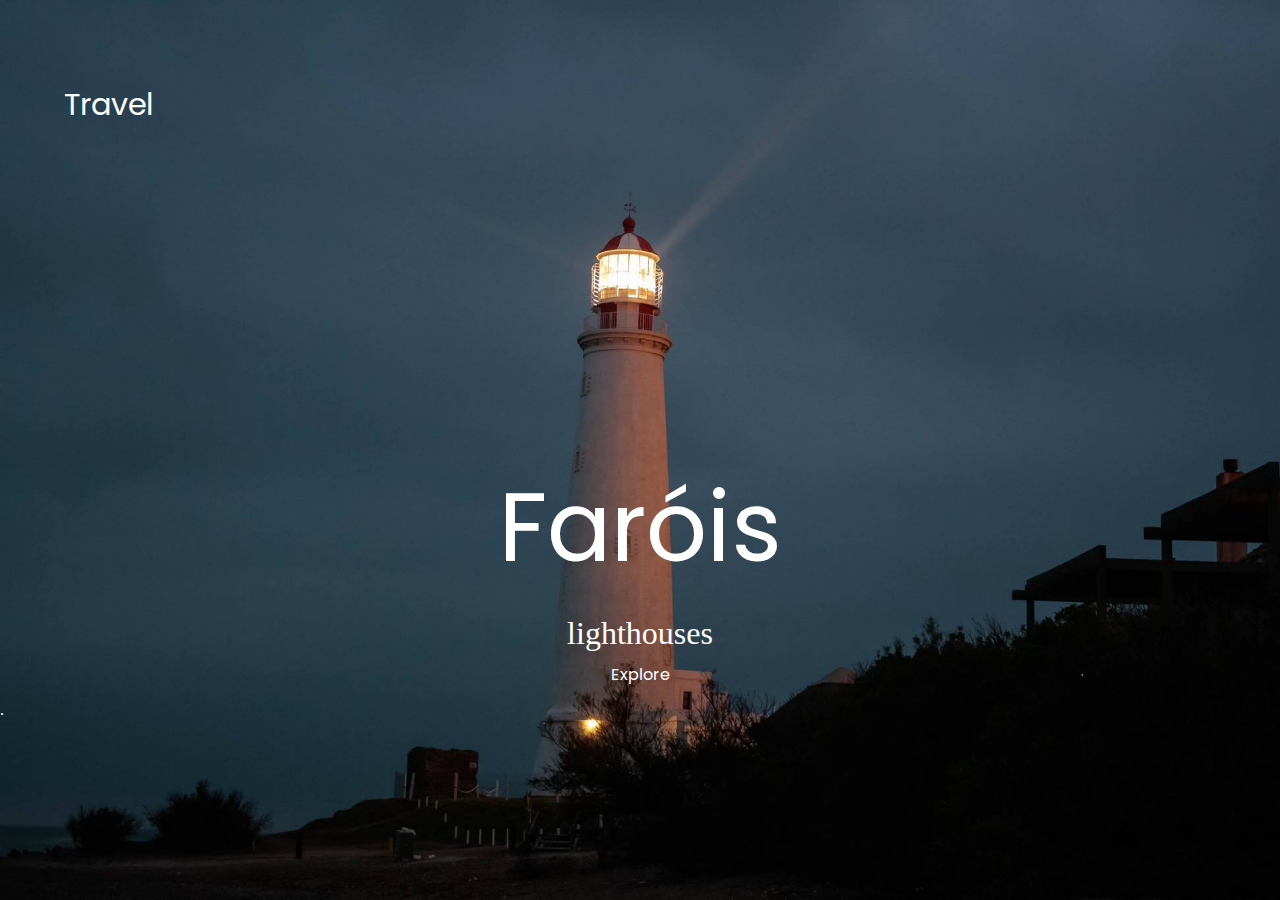
<file: index.html>
<!DOCTYPE html>
<html lang="pt-br">

<head>
    <meta charset="UTF-8">
    <meta http-equiv="X-UA-Compatible" content="IE=edge">
    <meta name="viewport" content="width=device-width, initial-scale=1.0">
    <title> Farois Litoranêos </title>
    <link rel="stylesheet" href="assets/estilos/reset.css">
    <link rel="preconnect" href="https://fonts.googleapis.com">
    <link rel="preconnect" href="https://fonts.gstatic.com" crossorigin>
    <link href="https://fonts.googleapis.com/css2?family=Poppins:wght@300;400;700&display=swap" rel="stylesheet">
    <link rel="preconnect" href="https://fonts.googleapis.com">
    <link rel="preconnect" href="https://fonts.gstatic.com" crossorigin>
    <link rel="stylesheet" href="assets/estilos/principal.css">
    <link rel="stylesheet" href="assets/estilos/base.css">
    <link rel="stylesheet" href="assets/estilos/estilos.css">
</head>

<body class="body">
    <h1 class="travel"> Travel </h1>
    <header>
        <nav class="nav">
            <ul>
                <li class="cabecalho__link">
                    <a href="#"> </a>
                </li>
                <li class="cabecalho__link">
                    <a href=""> </a>
                </li>
            </ul>
        </nav>
    </header>
    <main>
        <section class="painel__meio">
            <p class="painel__farol"> Faróis </p>

        </section>
        <section>
            <p class="painel__farol1"> lighthouses </p>
            <button class="botao"><a href="principal.html"> Explore  </a></button>
        </section>
    </main>
    <footer>
        <div>
            .
        </div>
    </footer>
</body>

</html>
</file>
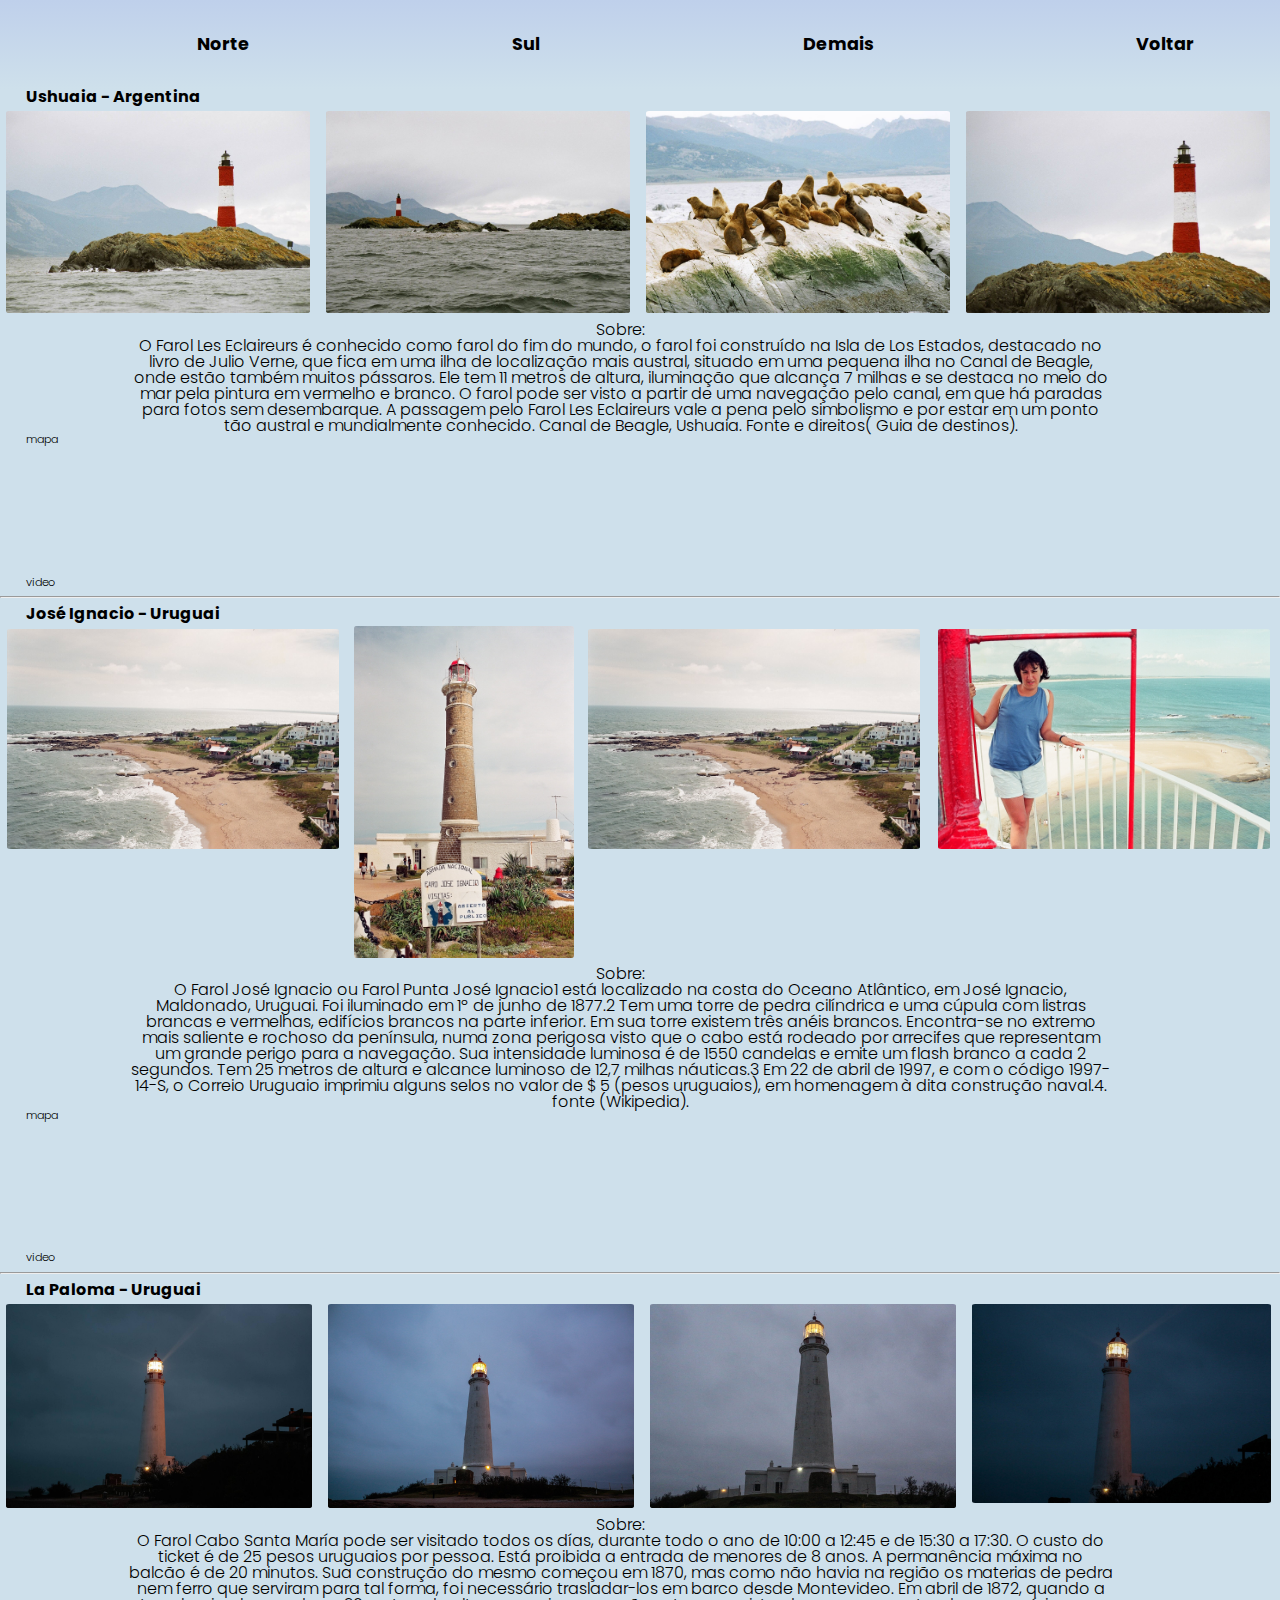
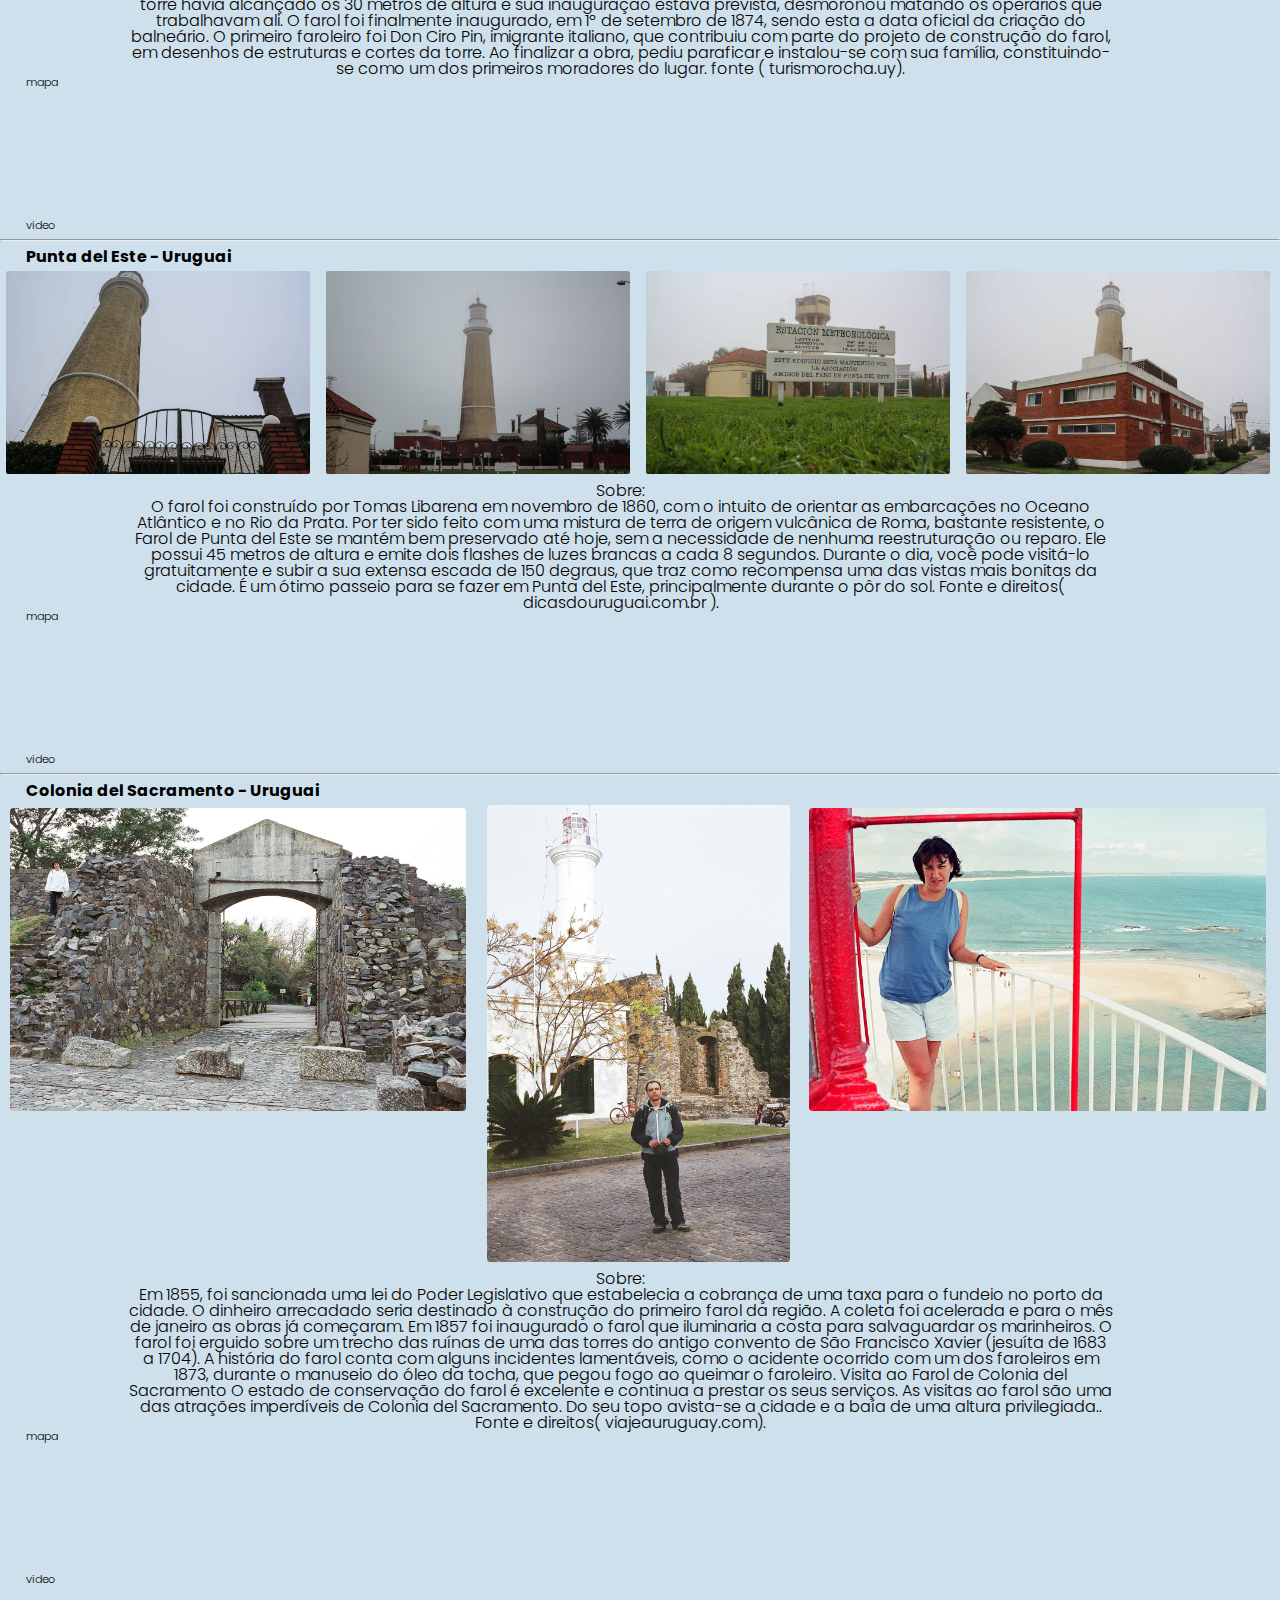
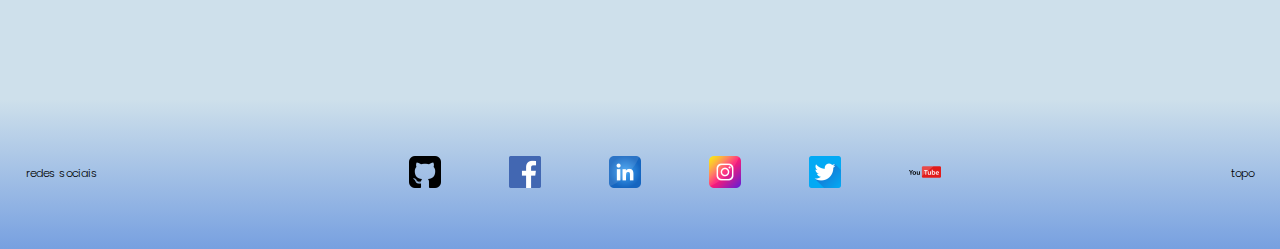
<file: demais.html>
<!DOCTYPE html>
<html lang="pt-br">

<head>
    <meta charset="UTF-8">
    <meta http-equiv="X-UA-Compatible" content="IE=edge">
    <meta name="viewport" content="width=device-width, initial-scale=1.0">
    <title> Farois Litoranêos </title>
    <link rel="stylesheet" href="assets/estilos/reset.css">
    <link rel="preconnect" href="https://fonts.googleapis.com">
    <link rel="preconnect" href="https://fonts.gstatic.com" crossorigin>
    <link href="https://fonts.googleapis.com/css2?family=Poppins:wght@300;400;700&display=swap" rel="stylesheet">
    <link rel="preconnect" href="https://fonts.googleapis.com">
    <link rel="preconnect" href="https://fonts.gstatic.com" crossorigin>
    <link rel="stylesheet" href="assets/estilos/principal.css">
    <link rel="stylesheet" href="assets/estilos/base.css">
    <link rel="stylesheet" href="assets/estilos/estilos.css">

</head>

<body>
    <header class="cabecalho">
        <p class="cabecalho__logo"> </p>
        <a href=" # " class="cabecalho__link"> Norte </a>
        <a href="sul.html" class=" cabecalho__link"> Sul </a>
        <a href="demais.html" class="cabecalho__link"> Demais </a>
        <a href="index.html" class="cabecalho__link"> Voltar </a>
    </header>

    <main class="principal">
        <article>
            <h2 class="principal__titulo"> Ushuaia - Argentina </h2>
            <div class="carrosel">
                <ul>
                    <li>
                        <a href="assets/imgs/argentina/Ushuaia1.jpg"> <img src="assets/imgs/argentina/Ushuaia1.jpg" alt="foto com autor do site" class="principal__imagem1"> </a>
                    </li>
                    <li>
                        <a href="assets/imgs/argentina/Ushuaia2.jpg"> <img src="assets/imgs/argentina/Ushuaia2.jpg" alt="foto com autor do site" class="principal__imagem1"></a>
                    </li>
                    <li>
                        <a href="assets/imgs/argentina/ushuaia4.jpg"><img src="assets/imgs/argentina/ushuaia4.jpg" alt="foto com autor do site" class="principal__imagem1"></a>
                    </li>
                    <li>
                        <a href="assets/imgs/argentina/Ushuaia.jpg"> <img src="assets/imgs/argentina/Ushuaia.jpg" alt="foto com autor do site" class="principal__imagem1"></a>
                    </li>
                </ul>
            </div>
            <p class="principal__texto"> Sobre:<br> O Farol Les Eclaireurs é conhecido como farol do fim do mundo, o farol foi construído na Isla de Los Estados, destacado no livro de Julio Verne, que fica em uma ilha de localização mais austral, situado em uma pequena ilha no Canal
                de Beagle, onde estão também muitos pássaros. Ele tem 11 metros de altura, iluminação que alcança 7 milhas e se destaca no meio do mar pela pintura em vermelho e branco. O farol pode ser visto a partir de uma navegação pelo canal, em que
                há paradas para fotos sem desembarque. A passagem pelo Farol Les Eclaireurs vale a pena pelo simbolismo e por estar em um ponto tão austral e mundialmente conhecido. Canal de Beagle, Ushuaia. Fonte e direitos( Guia de destinos).
            </p>
            <p class="principal__mapavideo"> mapa </p>
            <iframe class="mapa" src="https://www.google.com/maps/embed?pb=!1m14!1m8!1m3!1d4698642.570973746!2d-68.145343!3d-54.898375!3m2!1i1024!2i768!4f13.1!3m3!1m2!1s0x0%3A0x6ed383c9559e2352!2sLes%20%C3%89claireurs%20Lighthouse!5e0!3m2!1sen!2sbr!4v1641430488779!5m2!1sen!2sbr"
                allowfullscreen="" loading="lazy"></iframe>
            <h3 class="principal__mapavideo"> video </h3>
            <hr>

            <h2 class="principal__titulo"> José Ignacio - Uruguai </h2>
            <div class="carrosel">
                <ul>
                    <li>
                        <img src="assets/imgs/uruguai/3.jpg" alt="foto com autor do site" class="principal__imagem1">
                    </li>
                    <li>
                        <img src="assets/imgs/uruguai/1.jpg" alt="foto com autor do site" class="principal__imagem1">
                    </li>
                    <li>
                        <img src="assets/imgs/uruguai/3.jpg" alt="foto com autor do site" class="principal__imagem1">
                    </li>
                    <li>
                        <img src="assets/imgs/uruguai/6.jpg" alt="foto com autor do site" class="principal__imagem1">
                    </li>
                </ul>
            </div>
            <p class="principal__texto"> Sobre:<br> O Farol José Ignacio ou Farol Punta José Ignacio1 está localizado na costa do Oceano Atlântico, em José Ignacio, Maldonado, Uruguai. Foi iluminado em 1º de junho de 1877.2 Tem uma torre de pedra cilíndrica e uma cúpula com listras
                brancas e vermelhas, edifícios brancos na parte inferior. Em sua torre existem três anéis brancos. Encontra-se no extremo mais saliente e rochoso da península, numa zona perigosa visto que o cabo está rodeado por arrecifes que representam
                um grande perigo para a navegação. Sua intensidade luminosa é de 1550 candelas e emite um flash branco a cada 2 segundos. Tem 25 metros de altura e alcance luminoso de 12,7 milhas náuticas.3 Em 22 de abril de 1997, e com o código 1997-14-S,
                o Correio Uruguaio imprimiu alguns selos no valor de $ 5 (pesos uruguaios), em homenagem à dita construção naval.4. fonte (Wikipedia).
            </p>
            <p class="principal__mapavideo">mapa</p>
            <iframe class="mapa" src="https://www.google.com/maps/embed?pb=!1m14!1m8!1m3!1d3274.3924881991616!2d-54.6348406!3d-34.8463641!3m2!1i1024!2i768!4f13.1!3m3!1m2!1s0x9574fac0f561c8bd%3A0x80f039ec75cca458!2sJos%C3%A9%20Ignacio%20Lighthouse!5e0!3m2!1sen!2sbr!4v1641339676060!5m2!1sen!2sbr"
                allowfullscreen="" loading="lazy"></iframe>
            <h3 class="principal__mapavideo"> video </h3>
            <hr>

            <h2 class="principal__titulo"> La Paloma - Uruguai </h2>
            <div class="carrosel">
                <ul>
                    <li>
                        <a href="assets/imgs/fundos/fundo2.jpg"> <img src="assets/imgs/fundos/fundo2.jpg" alt="foto com autor do site" class="principal__imagem1"></a>
                    </li>
                    <li>
                        <a href="assets/imgs/uruguai/lapaloma2.jpg"> <img src="assets/imgs/uruguai/lapaloma2.jpg" alt="foto com autor do site" class="principal__imagem1"></a>
                    </li>
                    <li>
                        <a href="assets/imgs/uruguai/lapaloma3.jpg"> <img src="assets/imgs/uruguai/lapaloma3.jpg" alt="foto com autor do site" class="principal__imagem1"></a>
                    </li>
                    <li>
                        <a href="assets/imgs/uruguai/lapaloma5.jpg"> <img src="assets/imgs/uruguai/lapaloma5.jpg" alt="foto com autor do site" class="principal__imagem1"></a>
                    </li>
                </ul>
            </div>
            <p class="principal__texto"> Sobre:<br> O Farol Cabo Santa María pode ser visitado todos os días, durante todo o ano de 10:00 a 12:45 e de 15:30 a 17:30. O custo do ticket é de 25 pesos uruguaios por pessoa. Está proibida a entrada de menores de 8 anos. A permanência
                máxima no balcão é de 20 minutos. Sua construção do mesmo começou em 1870, mas como não havia na região os materias de pedra nem ferro que serviram para tal forma, foi necessário trasladar-los em barco desde Montevideo. Em abril de 1872,
                quando a torre havia alcançado os 30 metros de altura e sua inauguração estava prevista, desmoronou matando os operários que trabalhavam ali. O farol foi finalmente inaugurado, em 1º de setembro de 1874, sendo esta a data oficial da criação
                do balneário. O primeiro faroleiro foi Don Ciro Pin, imigrante italiano, que contribuiu com parte do projeto de construção do farol, em desenhos de estruturas e cortes da torre. Ao finalizar a obra, pediu paraficar e instalou-se com sua
                família, constituindo-se como um dos primeiros moradores do lugar. fonte ( turismorocha.uy).
            </p>
            <p class="principal__mapavideo">mapa</p>
            <iframe class="mapa" src="https://www.google.com/maps/embed?pb=!1m18!1m12!1m3!1d12752.165090830462!2d-54.16090680529214!3d-34.668392229304864!2m3!1f0!2f0!3f0!3m2!1i1024!2i768!4f13.1!3m3!1m2!1s0x95749cb4d6cf1ed1%3A0xf1a3a95dd9ac6752!2sEl%20Faro%20del%20Cabo%20Santa%20Maria!5e0!3m2!1spt-BR!2sbr!4v1641313140306!5m2!1spt-BR!2sbr"
                width="600" height="450" style="border:0;" allowfullscreen="" loading="lazy"></iframe>

            <h3 class="principal__mapavideo"> video </h3>
            <hr>

            <h2 class="principal__titulo"> Punta del Este - Uruguai </h2>
            <div class="carrosel">
                <ul>
                    <li>
                        <img src="assets/imgs/uruguai/punta1.jpg" alt="a foto com autor do site" class="principal__imagem1">
                    </li>
                    <li>
                        <img src="assets/imgs/uruguai/punta2.jpg" alt="foto com autor do site" class="principal__imagem1">
                    </li>
                    <li>
                        <img src="assets/imgs/uruguai/punta3.jpg" alt="foto com autor do site" class="principal__imagem1">
                    </li>
                    <li>
                        <img src="assets/imgs/uruguai/punta4.jpg" alt="foto com autor do site" class="principal__imagem1">
                    </li>
                </ul>
            </div>
            <p class="principal__texto"> Sobre:<br> O farol foi construído por Tomas Libarena em novembro de 1860, com o intuito de orientar as embarcações no Oceano Atlântico e no Rio da Prata. Por ter sido feito com uma mistura de terra de origem vulcânica de Roma, bastante resistente,
                o Farol de Punta del Este se mantém bem preservado até hoje, sem a necessidade de nenhuma reestruturação ou reparo. Ele possui 45 metros de altura e emite dois flashes de luzes brancas a cada 8 segundos. Durante o dia, você pode visitá-lo
                gratuitamente e subir a sua extensa escada de 150 degraus, que traz como recompensa uma das vistas mais bonitas da cidade. É um ótimo passeio para se fazer em Punta del Este, principalmente durante o pôr do sol. Fonte e direitos( dicasdouruguai.com.br
                ).
            </p>
            <p class="principal__mapavideo"> mapa </p>
            <iframe class="mapa" src="https://www.google.com/maps/embed?pb=!1m18!1m12!1m3!1d3269.5104637060563!2d-54.953816484342376!3d-34.96887648441822!2m3!1f0!2f0!3f0!3m2!1i1024!2i768!4f13.1!3m3!1m2!1s0x95750579880dca47%3A0xb77e9602206c0e0a!2sFaro%20de%20Punta%20del%20Este!5e0!3m2!1sen!2sbr!4v1641611494979!5m2!1sen!2sbr"
                width="400" height="300" style="border:0;" allowfullscreen="" loading="lazy"></iframe>

            <h3 class="principal__mapavideo"> video </h3>
            <hr>

            <h2 class="principal__titulo"> Colonia del Sacramento - Uruguai </h2>
            <div class="carrosel">
                <ul>
                    <li>
                        <img src="assets/imgs/uruguai/5.jpg" alt="foto com autor do site" class="principal__imagem1">
                    </li>
                    <li>
                        <img src="assets/imgs/uruguai/4.jpg" alt="foto com autor do site" class="principal__imagem1">
                    </li>
                    <li>
                        <img src="assets/imgs/uruguai/6.jpg" alt="foto com autor do site" class="principal__imagem1">
                    </li>
                </ul>
            </div>
            <p class="principal__texto"> Sobre:<br> Em 1855, foi sancionada uma lei do Poder Legislativo que estabelecia a cobrança de uma taxa para o fundeio no porto da cidade. O dinheiro arrecadado seria destinado à construção do primeiro farol da região. A coleta foi acelerada
                e para o mês de janeiro as obras já começaram. Em 1857 foi inaugurado o farol que iluminaria a costa para salvaguardar os marinheiros. O farol foi erguido sobre um trecho das ruínas de uma das torres do antigo convento de São Francisco
                Xavier (jesuíta de 1683 a 1704). A história do farol conta com alguns incidentes lamentáveis, como o acidente ocorrido com um dos faroleiros em 1873, durante o manuseio do óleo da tocha, que pegou fogo ao queimar o faroleiro. Visita ao
                Farol de Colonia del Sacramento O estado de conservação do farol é excelente e continua a prestar os seus serviços. As visitas ao farol são uma das atrações imperdíveis de Colonia del Sacramento. Do seu topo avista-se a cidade e a baía
                de uma altura privilegiada.. Fonte e direitos( viajeauruguay.com).
            </p>
            <p class="principal__mapavideo"> mapa </p>
            <iframe class="mapa" src="https://www.google.com/maps/embed?pb=!1m18!1m12!1m3!1d3289.220913610736!2d-57.854687784773816!3d-34.47191968049393!2m3!1f0!2f0!3f0!3m2!1i1024!2i768!4f13.1!3m3!1m2!1s0x95a3125cb88d65e7%3A0x677c7ec2aa26e4c8!2sColonia%20del%20Sacramento%20Lighthouse!5e0!3m2!1sen!2sbr!4v1641684875905!5m2!1sen!2sbr"
                allowfullscreen="" loading="lazy"></iframe>

            <h3 class="principal__mapavideo"> video </h3>
        </article>

        <footer class="rodape">
            <h3 class="rodape__texto"> redes sociais </h3>
            <section class="rodape__menu">

                <a href="https://github.com/edineves "> <img src="assets/imgs/redesSociais/github.png " class="rodape__RedesSociais "> </a>
                <a href="https://www.facebook.com/profile.php?id=100000779448471 "> <img src="assets/imgs/redesSociais/facebook.png " class="rodape__RedesSociais "> </a>
                <a href="https://www.linkedin.com/in/edison-neves-406150131/ "><img src="assets/imgs/redesSociais/linkedin.png " class="rodape__RedesSociais "></a>
                <a href="https://instagram.com/edinesoa?utm_medium=copy_link "> <img src="assets/imgs/redesSociais/instagram.png " class="rodape__RedesSociais "> </a>
                <a href="https://twitter.com/edineves "> <img src="assets/imgs/redesSociais/twiter.png " class="rodape__RedesSociais "> </a>
                <a href="https://www.youtube.com/channel/UCavJWexawaNMNwokQ8zUPyA "><img src="assets/imgs/redesSociais/youtube.png " class="rodape__RedesSociais "></a>

            </section>
            <a class="rodape__topo" href="demais.html"> topo </a>
        </footer>
    </main>
</body>

</html>
</file>
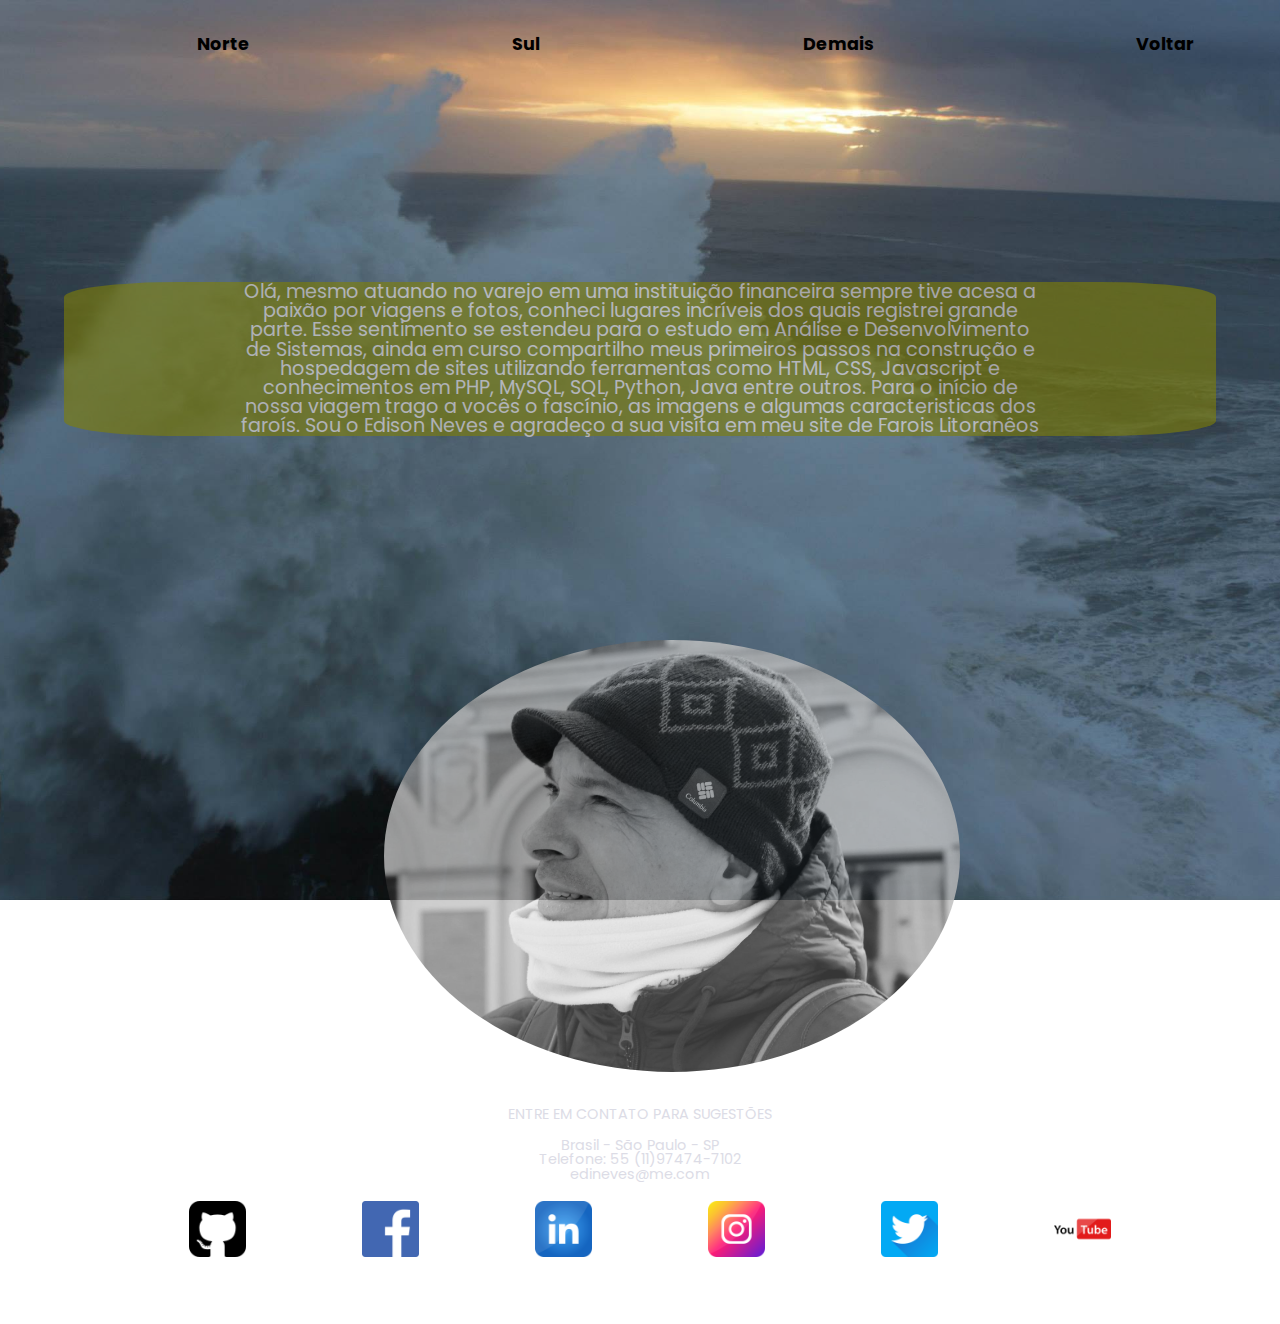
<file: principal.html>
<!DOCTYPE html>
<html lang="pt-br">

<head>
    <meta charset="UTF-8">
    <meta http-equiv="X-UA-Compatible" content="IE=edge">
    <meta name="viewport" content="width=device-width, initial-scale=1.0">
    <title> Farois Litoranêos </title>
    <link rel="stylesheet" href="assets/estilos/reset.css">
    <link rel="preconnect" href="https://fonts.googleapis.com">
    <link rel="preconnect" href="https://fonts.gstatic.com" crossorigin>
    <link href="https://fonts.googleapis.com/css2?family=Poppins:wght@300;400;700&display=swap" rel="stylesheet">
    <link rel="preconnect" href="https://fonts.googleapis.com">
    <link rel="preconnect" href="https://fonts.gstatic.com" crossorigin>
    <link rel="stylesheet" href="assets/estilos/principal.css">
    <link rel="stylesheet" href="assets/estilos/base.css">
    <link rel="stylesheet" href="assets/estilos/estilos.css">
</head>

<body class="corpo">
    <header class="cabecalhoPrincipal">
        <p class="cabecalho__logo"> </p>
        <a href=" # " class="cabecalho__link">Norte</a>
        <a href="sul.html" class=" cabecalho__link">Sul</a>
        <a href="demais.html" class="cabecalho__link">Demais</a>
        <a href="principal.html" class="cabecalho__link">Voltar</a>
    </header>

    <main>
        <article class=" principal__titulo__1">
            <p class="principal__texto__1"> Olá, mesmo atuando no varejo em uma instituição financeira sempre tive acesa a paixão por viagens e fotos, conheci lugares incríveis dos quais registrei grande parte. Esse sentimento se estendeu para o estudo em Análise e Desenvolvimento de
                Sistemas, ainda em curso compartilho meus primeiros passos na construção e hospedagem de sites utilizando ferramentas como HTML, CSS, Javascript e conhecimentos em PHP, MySQL, SQL, Python, Java entre outros. Para o início de nossa viagem
                trago a vocês o fascínio, as imagens e algumas caracteristicas dos faroís. Sou o Edison Neves e agradeço a sua visíta em meu site de Farois Litoranêos </p>
        </article>

        <img src="assets/imgs/edi.jpg" alt=" " class="principal__imagem__1">


        <section class="contato__1">
            <p class="contato__titulo__1"> Entre em contato para sugestões </p>
            <address>                   
                   <article>
                        <p> Brasil - São Paulo - SP </p>
                       <p><a href="tel:+5511974747102">Telefone: 55 (11)97474-7102 </a>
                        <br><a href="edineves@me.com">edineves@me.com</a></p>
                   </article>                  
               </address>
        </section>

        <footer class="rodapePrincipal">
            <section class="rodapeContainer">
                <a href="https://github.com/edineves"> <img src="assets/imgs/redesSociais/github.png" class="rodape__RedesSociais"> </a>
                <a href="https://www.facebook.com/profile.php?id=100000779448471"> <img src="assets/imgs/redesSociais/facebook.png" class="rodape__RedesSociais"> </a>
                <a href="https://www.linkedin.com/in/edison-neves-406150131/"><img src="assets/imgs/redesSociais/linkedin.png" class="rodape__RedesSociais"></a>
                <a href="https://instagram.com/edinesoa?utm_medium=copy_link"> <img src="assets/imgs/redesSociais/instagram.png" class="rodape__RedesSociais"> </a>
                <a href="https://twitter.com/edineves"> <img src="assets/imgs/redesSociais/twiter.png" class="rodape__RedesSociais"> </a>
                <a href="https://www.youtube.com/channel/UCavJWexawaNMNwokQ8zUPyA"><img src="assets/imgs/redesSociais/youtube.png" class="rodape__RedesSociais"></a>
            </section>
        </footer>

    </main>
</body>

</html>
</file>
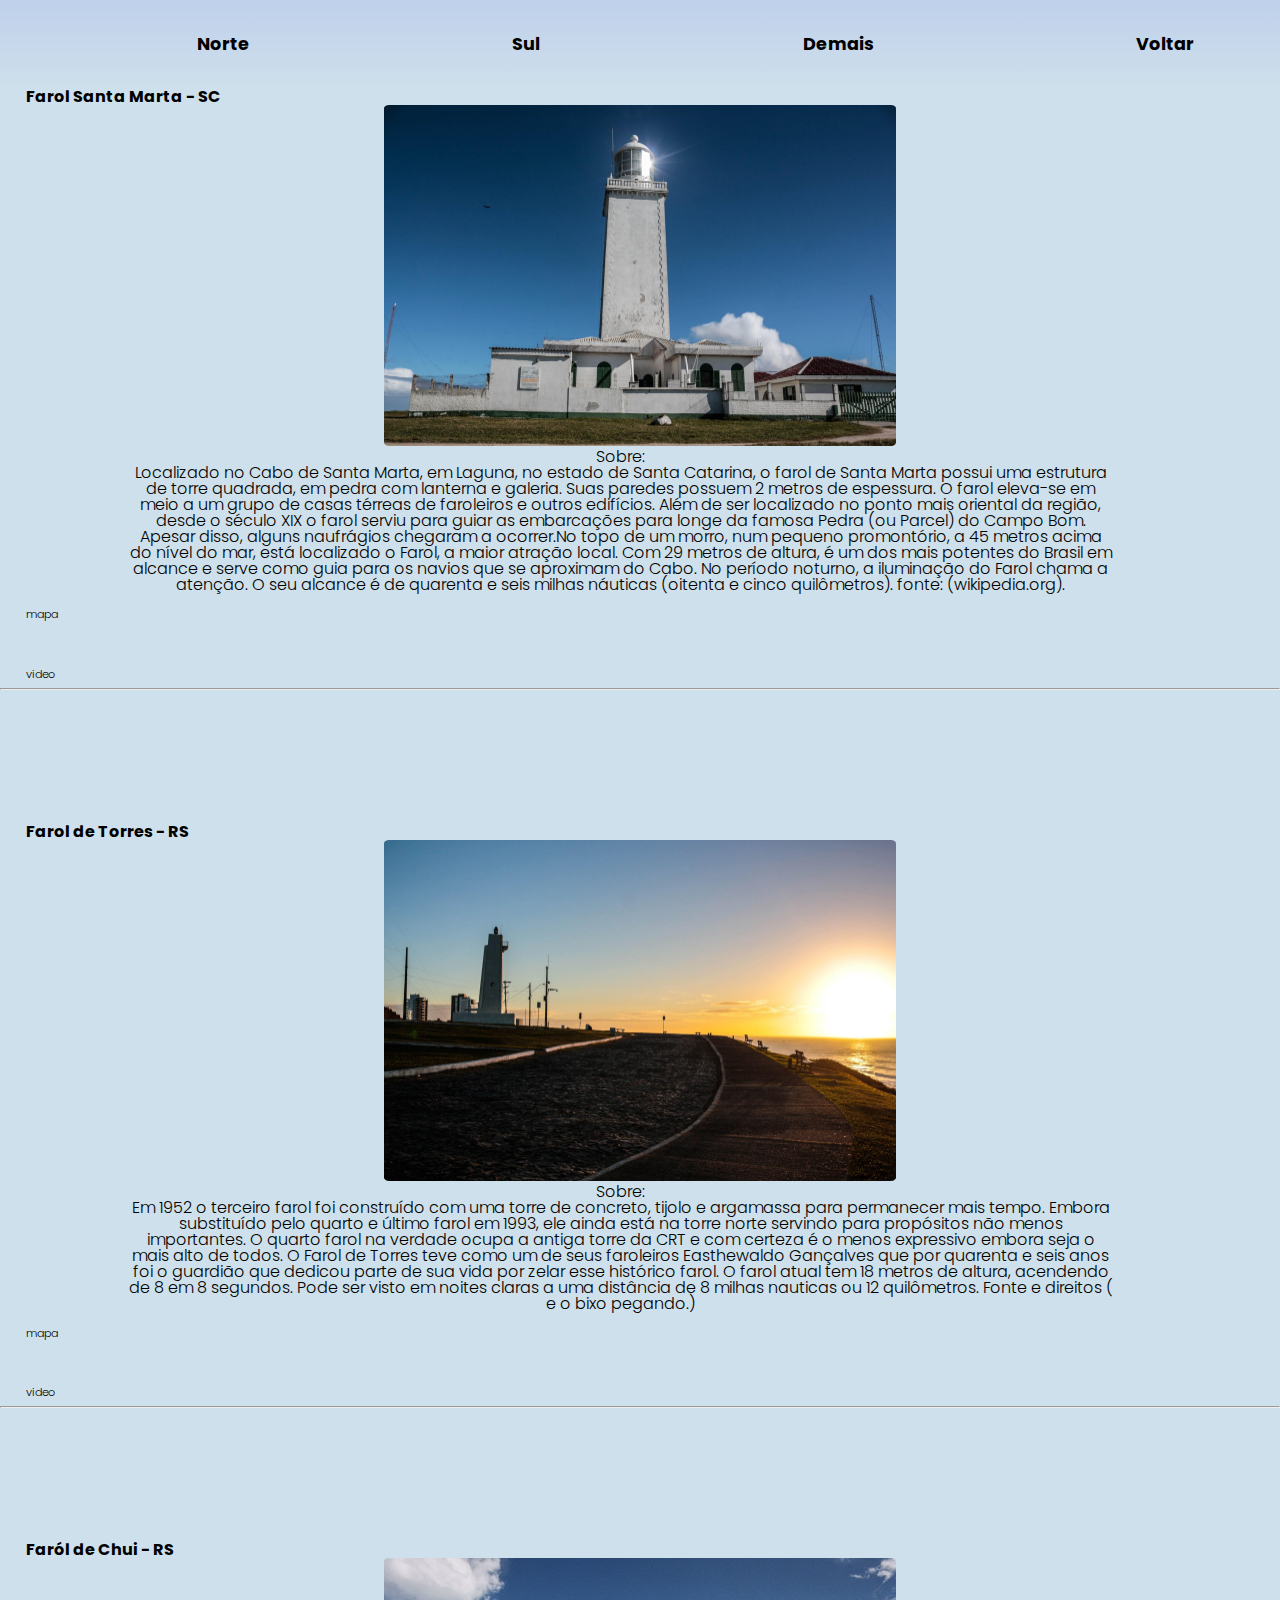
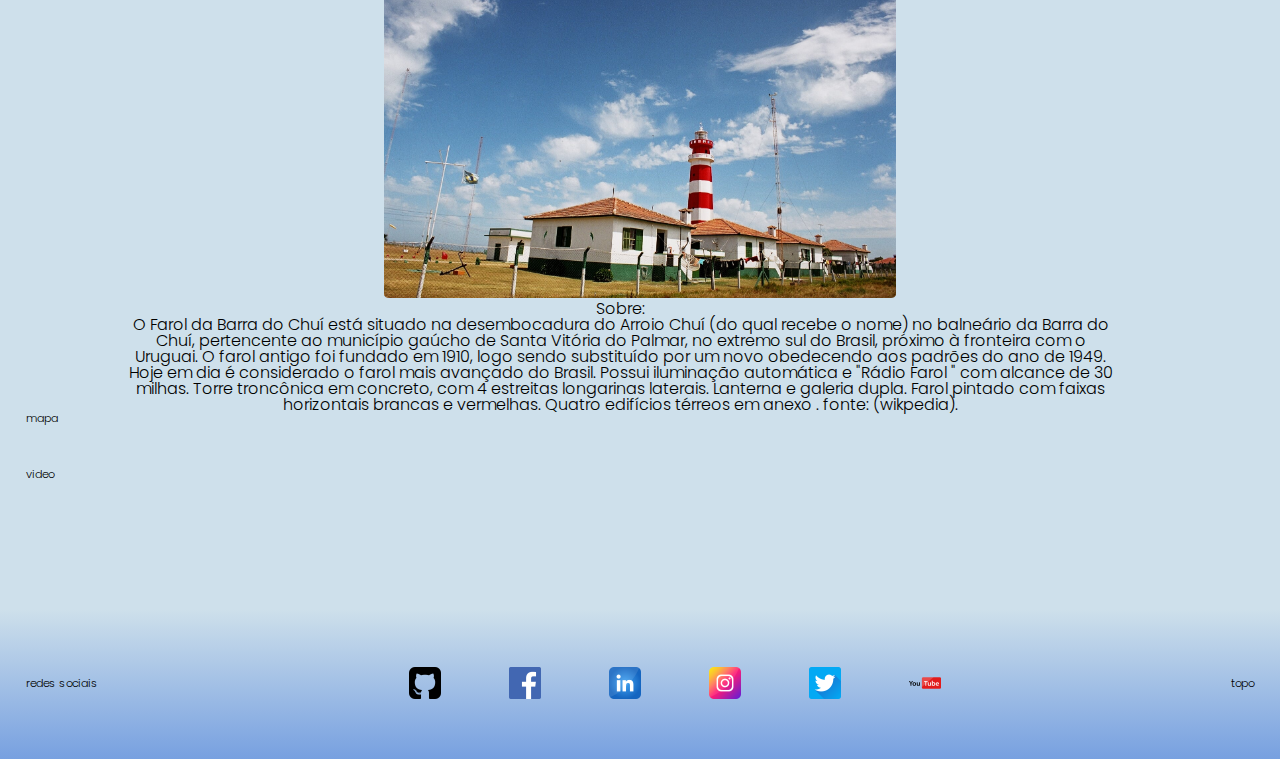
<file: sul.html>
<!DOCTYPE html>
<html lang="pt-br">

<head>
    <meta charset="UTF-8">
    <meta http-equiv="X-UA-Compatible" content="IE=edge">
    <meta name="viewport" content="width=device-width, initial-scale=1.0">
    <title> Farois Litoranêos </title>
    <link rel="stylesheet" href="assets/estilos/reset.css">
    <link rel="preconnect" href="https://fonts.googleapis.com">
    <link rel="preconnect" href="https://fonts.gstatic.com" crossorigin>
    <link href="https://fonts.googleapis.com/css2?family=Poppins:wght@300;400;700&display=swap" rel="stylesheet">
    <link rel="preconnect" href="https://fonts.googleapis.com">
    <link rel="preconnect" href="https://fonts.gstatic.com" crossorigin>
    <link rel="stylesheet" href="assets/estilos/principal.css">
    <link rel="stylesheet" href="assets/estilos/base.css">
    <link rel="stylesheet" href="assets/estilos/estilos.css">
</head>

<body>
    <header class="cabecalho">
        <p class="cabecalho__logo"> </p>
        <a href=" # " class="cabecalho__link">Norte</a>
        <a href="sul.html" class=" cabecalho__link">Sul</a>
        <a href="demais.html" class="cabecalho__link">Demais</a>
        <a href="principal.html" class="cabecalho__link">Voltar</a>
    </header>

    <main class="principal">

        <article>
            <h2 class="principal__titulo"> Farol Santa Marta - SC </h2>
            <a href="assets/imgs/sul/SC4.jpg"> <img src="assets/imgs/sul/SC4.jpg" alt="foto com autor do site" class="principal__imagem"> </a>
            <p class="principal__texto"> Sobre: <br> Localizado no Cabo de Santa Marta, em Laguna, no estado de Santa Catarina, o farol de Santa Marta possui uma estrutura de torre quadrada, em pedra com lanterna e galeria. Suas paredes possuem 2 metros de espessura. O farol eleva-se
                em meio a um grupo de casas térreas de faroleiros e outros edifícios. Além de ser localizado no ponto mais oriental da região, desde o século XIX o farol serviu para guiar as embarcações para longe da famosa Pedra (ou Parcel) do Campo
                Bom. Apesar disso, alguns naufrágios chegaram a ocorrer.No topo de um morro, num pequeno promontório, a 45 metros acima do nível do mar, está localizado o Farol, a maior atração local. Com 29 metros de altura, é um dos mais potentes do
                Brasil em alcance e serve como guia para os navios que se aproximam do Cabo. No período noturno, a iluminação do Farol chama a atenção. O seu alcance é de quarenta e seis milhas náuticas (oitenta e cinco quilômetros). fonte: (wikipedia.org).</p>
            <br>
            <p class="prncipal__texto"> </p>
            <h2 class="principal__mapavideo"> mapa </h2><br>
            <iframe class="mapa" src="https://www.google.com/maps/embed?pb=!1m18!1m12!1m3!1d3502.8554585823827!2d-48.81401534248735!3d-28.604112707451826!2m3!1f0!2f0!3f0!3m2!1i1024!2i768!4f13.1!3m3!1m2!1s0x9523fdee0e32a2db%3A0xd1b43f00a69b39d2!2sFarol%20de%20Santa%20Marta!5e0!3m2!1sen!2sbr!4v1640929871100!5m2!1sen!2sbr"
                " allowfullscreen=" " loading="lazy "></iframe>
               <h3 class="principal__mapavideo "> video </h3> 
               <p class="principal__texto "> </p>
            <hr>
            </article>
            
           <article>
               <h2 class="principal__titulo "> Farol de Torres - RS  </h2>
               <a href="assets/imgs/sul/Torres4.jpg "><img src="assets/imgs/sul/Torres4.jpg " alt="foto do farol de Torres com ao nascer do sol " class="principal__imagem "></a>            
               <p class="principal__texto "> Sobre: <br> 
                 Em 1952 o terceiro farol foi construído com uma torre de concreto, tijolo e argamassa para permanecer mais tempo. 
                Embora substituído pelo quarto e último farol em 1993, ele ainda está na torre norte servindo para propósitos não menos importantes. 
                O quarto farol na verdade ocupa a antiga torre da CRT e com certeza é o menos expressivo embora seja o mais alto de todos. 
                 O Farol de Torres teve como um de seus faroleiros Easthewaldo Gançalves que por quarenta e seis anos foi o guardião que dedicou parte de sua 
                vida por zelar esse histórico farol.
                O farol atual tem 18 metros de altura, acendendo de 8 em 8 segundos. Pode ser visto em noites claras a uma distância de 8 milhas nauticas ou 12 quilômetros. 
                Fonte e direitos ( e o bixo pegando.)
               </p> <br>             
               <h2 class="principal__mapavideo "> mapa </h2><br>                
               <iframe class="mapa " src="https://www.google.com/maps/embed?pb=!1m18!1m12!1m3!1d3477.8480582757397!2d-49.730693984717114!3d-29.34544838214199!2m3!1f0!2f0!3f0!3m2!1i1024!2i768!4f13.1!3m3!1m2!1s0x952269a91dfc71f3%3A0xe1237f9fc61a072d!2sFarol%20-%20R.%20Alferes%20Ferreira%20Porto%20-%20Torres%2C%20RS%2C%2095560-000!5e0!3m2!1sen!2sbr!4v1640931241355!5m2!1sen!2sbr "
                allowfullscreen=" " loading="lazy "></iframe>
               <h3 class="principal__mapavideo "> video </h3> 
               <p class="index__texto "> </p>
            <hr>
            </article>

            <article> 
                <h2 class="principal__titulo "> Faról de Chui - RS  </h2> 
                <a href="assets/imgs/sul/Chui4.jpg ">  <img src="assets/imgs/sul/Chui4.jpg " alt="foto do farol de Chui com ao nascer do sol " class="principal__imagem "></a>             
                <p class="principal__texto "> Sobre: <br> 
                 O Farol da Barra do Chuí está situado na desembocadura do Arroio Chuí (do qual recebe o nome) no balneário da Barra do Chuí, pertencente 
                ao município gaúcho de Santa Vitória do Palmar, no extremo sul do Brasil, próximo à fronteira com o Uruguai.
                O farol antigo foi fundado em 1910, logo sendo substituído por um novo obedecendo aos padrões do ano de 1949. Hoje em dia é considerado o farol 
                mais avançado do Brasil. Possui iluminação automática e "Rádio Farol " com alcance de 30 milhas.                    
                Torre troncônica em concreto, com 4 estreitas longarinas laterais. Lanterna e galeria dupla. Farol pintado com faixas horizontais brancas e vermelhas.
                Quatro edifícios térreos em anexo .  fonte: (wikpedia).</p>              
                <h2 class="principal__mapavideo "> mapa </h2><br>
                <iframe class="mapa " src="https://www.google.com/maps/embed?pb=!1m18!1m12!1m3!1d6635.471051225112!2d-53.37652937715937!3d-33.741654417280785!2m3!1f0!2f0!3f0!3m2!1i1024!2i768!4f13.1!3m3!1m2!1s0x950d2774104cf119%3A0x577307cfff4028e!2sChu%C3%AD%20Lighthouse!5e0!3m2!1sen!2sbr!4v1640980213763!5m2!1sen!2sbr " 
                allowfullscreen=" " loading="lazy "> mapa </iframe>                    
                <h3 class="principal__mapavideo "> video </h3> 
                       
             </article>                 
    
            <footer class="rodape ">
                <h3 class="rodape__texto "> redes sociais </h3>
                <section class="rodape__menu ">
                    
                    <a href="https://github.com/edineves "> <img src="assets/imgs/redesSociais/github.png " class="rodape__RedesSociais "> </a>
                    <a href="https://www.facebook.com/profile.php?id=100000779448471 "> <img src="assets/imgs/redesSociais/facebook.png " class="rodape__RedesSociais "> </a>
                    <a href="https://www.linkedin.com/in/edison-neves-406150131/ "><img src="assets/imgs/redesSociais/linkedin.png " class="rodape__RedesSociais "></a>
                    <a href="https://instagram.com/edinesoa?utm_medium=copy_link "> <img src="assets/imgs/redesSociais/instagram.png " class="rodape__RedesSociais "> </a>
                    <a href="https://twitter.com/edineves "> <img src="assets/imgs/redesSociais/twiter.png " class="rodape__RedesSociais "> </a>
                    <a href="https://www.youtube.com/channel/UCavJWexawaNMNwokQ8zUPyA "><img src="assets/imgs/redesSociais/youtube.png " class="rodape__RedesSociais "></a>
    
                </section>
                <a class="rodape__topo " href="demais.html "> topo </a>
            </footer>        
       </main> 
   </body>
</html>
</file>
<file: assets/estilos/principal.css>
.corpo {
    width: 100%;
    background-image: url(../imgs/fundos/fund3.jpg);
    background-size: cover;
    background-attachment: fixed;
    background-repeat: no-repeat;
    background-position: 40% 50%;
}

.cabecalhoPrincipal {
    font-family: 'Poppins', sans-serif;
    font-size: 1em;
    display: flex;
    justify-content: space-between;
    align-items: center;
    padding: 10px 10px;
    height: 70px;
}

.cabecalhoPrincipal__nav {
    font-family: 'Poppins', sans-serif;
    color: rgb(250, 248, 246);
    background-color: transparent;
    position: absolute;
    justify-content: space-around;
    align-items: center;
}

.cabecalhoPrincipal__nav__link {
    font-family: 'Poppins', sans-serif;
    color: rgb(214, 203, 195);
    font-size: 1em;
    display: inline;
}

.principal__titulo__1 {
    opacity: 60%;
    font-family: 'Poppins', sans-serif;
    font-size: 1.2rem;
    font-weight: 100;
    display: flex;
    flex-wrap: wrap;
    height: 15%;
}

.principal__texto__1 {
    background: rgb(128, 128, 6);
    color: rgb(240, 231, 231);
    border-radius: 10%;
    font-family: 'Poppins', sans-serif;
    font-size: 1.2rem;
    font-size-adjust: initial;
    font-weight: normal;
    width: 100%;
    text-align: center;
    padding-left: 15%;
    padding-right: 15%;
}

.principal__imagem {
    image-resolution: inherit;
    background-color: var( --azul-claro);
    width: 40%;
    box-sizing: border-box;
    border-radius: 1%;
    margin-left: 30%;
}

.principal__imagem__1 {
    width: 33%;
    opacity: 80%;
    align-items: center;
    width: 45%;
    border-radius: 50%;
    margin-top: 1%;
    margin-left: 30%;
}

.contato__1 {
    font-family: 'Poppins', sans-serif;
    font-size: .9em;
    color: rgb(220, 220, 230);
    text-align: center;
    margin-bottom: 1.25rem;
}

.contato__titulo__1 {
    font-family: 'Poppins', sans-serif;
    color: rgb(220, 220, 230);
    display: flex;
    flex-direction: column;
    text-transform: uppercase;
    padding-top: 2rem;
    padding-bottom: 1rem;
}

.rodapePrincipal {
    align-items: center;
    display: flex;
    width: 100%;
}

.principal__titulo__1 {
    font-family: 'Poppins', sans-serif;
    font-size: 1.1rem;
    font-weight: bolder;
    margin: 15% 5%;
    display: flex;
}

.rodapeContainer {
    align-items: center;
    justify-content: space-around;
    width: 100%;
    margin: 0 6% 5% 6%;
}

.rodape__RedesSociais {
    align-items: center;
    margin-left: 10%;
    width: 5%;
    size: auto;
}
</file>
<file: assets/estilos/base.css>
:root {
    --branco: #FFF;
    --azul-claro: #cee0eb;
    --vermelho-claro: #E7573B;
    --vermelho-forte: #B72E2E;
    --cinza-escuro: #4F4C4C;
    --cinza-claro: #F7F4F4;
    --cinza-medio: #D9D9D9;
    --black: #000000;
    --font-family: 'Poppins', sans-serif;
    --font-family: 'Caveat', cursive;
    --opensans: 'Open Sans', sans-serif;
}

.body {
    width: 100%;
    background-color: var(--azul-claro);
    background-image: url(../imgs/fundos/fundo2.jpg);
    background-size: cover;
    background-attachment: fixed;
    background-repeat: no-repeat;
    background-position: 45% 70%;
    color: var(--branco);
}

.painel {
    margin: 90% 0 1% 30%;
    color: white;
    text-align: center;
    display: block;
    width: 50%;
    max-width: 350px;
    box-sizing: border-box;
    border-radius: 5px;
}

@media screen and (min-width: 1024px) {
    .painel {
        margin-top: 28%;
        margin-left: 35%;
        margin-bottom: 5%;
    }
}

@media screen and (min-width: 1024px) {
    .botao {
        margin-top: 20%;
        margin-left: 35%;
    }
}

div.carousel-inner {
    max-height: 70%;
    max-width: 100%;
}

@media( min-width: 1170px) {
    div.carousel-inner {
        max-height: 70%;
        max-width: 100%;
    }
}
</file>
<file: assets/estilos/estilos.css>
#font-face {
    font-family: 'icons';
    src: url(../# );
}

.cabecalho {
    background: linear-gradient(rgb(191, 208, 235), var(--azul-claro));
    font-family: 'Poppins', sans-serif;
    font-size: 1em;
    display: flex;
    justify-content: space-between;
    align-items: center;
    padding: 10px 10px;
    height: 69px;
}

.cabecalho__logo {
    font-family: 'Poppins', sans-serif;
    font: bold;
    font-size: 1.3em;
}

.cabecalho__menu {
    font-family: 'Poppins', sans-serif;
    font-size: 0.85em;
    display: flex;
    flex-direction: column;
    background-color: var(--branco);
    width: 15%;
    height: 20%;
    align-items: center;
    padding: 1%;
}

.cabecalho__link {
    font-family: 'Poppins', sans-serif;
    content: "#";
    color: black;
    font-weight: bolder;
    font-size: 1.1em;
    margin-right: 6%;
    align-items: center;
}

.cabecalho__link:hover {
    font-family: 'Poppins', sans-serif;
    font: 1.1em;
    color: #ebe2d9;
    background: rgb(6, 6, 68);
    text-decoration: underline;
}

.cabecalho__link:active {
    font-family: 'Poppins', sans-serif;
    font-size: 1.1em;
    color: rgb(181, 243, 181)
}


/*
DEMAIS PAGINAS
*/

.principal {
    font-family: 'Poppins', sans-serif;
    font-weight: 300;
    background-color: var(--azul-claro);
    padding: auto;
    display: grid;
    gap: 5px;
}

.principal__titulo {
    background-color: var( --azul-claro);
    font-family: 'Poppins', sans-serif;
    font-size: 1rem;
    font-weight: 700;
    margin-left: 2%;
}

.principal__imagem {
    image-resolution: inherit;
    background-color: var( --azul-claro);
    width: 40%;
    box-sizing: border-box;
    border-radius: 1%;
    margin-left: 30%;
}

.principal__imagem1 {
    background-color: var(--azul-claro);
    width: 95%;
    height: auto;
    box-sizing: border-box;
    border-radius: 1%;
    margin: 2%;
}

.principal__texto {
    font-family: 'Poppins', sans-serif;
    background-color: var(--azul-claro);
    width: 97%;
    box-sizing: border-box;
    text-align: center;
    padding-left: 10%;
    padding-right: 10%;
}

.principal__mapavideo {
    background-color: var(--azul-claro);
    font-family: 'Poppins', sans-serif;
    font-size: 0.7em;
    margin-left: 2%;
}

.carrosel {
    width: 100%;
    height: auto;
    position: relative;
}

.carrosel ul {
    width: 100%;
    height: auto;
    display: inline-flex;
    list-style: none;
}

.carrosel li {
    position: static;
    left: 0%;
    /* animation: slide 60s alternate infinite; */
}


/*
CONTATO
*/

.contato__titulo {
    font-family: 'Poppins', sans-serif;
    display: flex;
    flex-direction: column;
    text-transform: uppercase;
    align-items: center;
    text-align: center;
    padding-top: 2rem;
    padding-bottom: 1rem;
}

.contato {
    font-family: 'Poppins', sans-serif;
    font-size: .9em;
    text-align: center;
    margin-bottom: 1.25rem;
}


/*
HOME
*/

.travel {
    font-family: 'Poppins', sans-serif;
    font: bold;
    font-size: 1.9em;
    margin-top: 7%;
    margin-left: 5%
}

.painel__meio {
    font-family: 'Poppins', sans-serif;
    text-align: center;
    margin-top: 20%;
    display: grid;
    justify-content: center;
    align-items: flex-end;
    grid-template-rows: 200px 20px;
    row-gap: 8px;
}

.painel__farol {
    font-family: 'Poppins', sans-serif;
    font-size: 6em;
    text-align: center;
}

.painel__farol1 {
    font-family: 'Caveat', cursive;
    font-size: 2em;
    text-align: top;
    width: 40%;
    height: 30px;
    margin: 1% 30% 1% 30%;
    text-align: center;
}

.botao {
    font-family: 'Poppins', sans-serif;
    font-style: bold;
    font-size: 1em;
    color: var(--branco);
    width: 20%;
    height: 30px;
    text-align: center;
    background-color: transparent;
    margin: 0% 40% 1% 40%;
    position: relative;
    border-radius: 5%;
    border: transparent;
}

.botao:active {
    font-family: 'Poppins', sans-serif;
    font-size: 1.3em;
    font-style: bold;
    background-color: rgb(168, 199, 29);
}

.botao:hover {
    font-family: 'Poppins', sans-serif;
    font-size: 1.3em;
    font-style: bold;
    background-color: rgb(61, 58, 57);
}

.botao:checked {
    font-family: 'Poppins', sans-serif;
    font-size: 1.3em;
    font-style: bold;
    background-color: rgb(197, 146, 236);
}

.mapa {
    background-color: var(--azul-claro);
    width: 45%;
    height: 4%;
    display: inline-block;
    margin-left: 25%;
    border: 5px;
    border-radius: 1%;
}


/*
NAV
*/

nav {
    width: auto;
    position: fixed;
    top: 90px;
    right: 1%;
}

nav li {
    width: 80%;
    display: inline;
    text-align: center;
    margin: 5px 10px;
}

nav a {
    width: 80%;
    text-transform: uppercase;
    color: var(--cinza-claro);
    font-weight: bold;
    font-size: 15px;
}


/*
FOOTER
*/

.rodape {
    font-size: 1em;
    display: flex;
    justify-content: space-between;
    align-items: center;
    background: linear-gradient(var(--azul-claro), rgb(119, 160, 224));
    width: 100%;
    height: 150px;
}

.rodape__menu {
    display: inline-block;
    justify-content: space-around;
    flex-direction: column;
    background-color: transparent;
    width: 50%;
    margin: auto;
}

.rodape__texto {
    font-size: 0.7em;
    margin-left: 2%;
}

.redessociais {
    size: 15%;
    width: 4%;
    margin-left: 7%;
}

.rodape__topo {
    font-size: 0.7em;
    margin-right: 2%;
}
</file>
